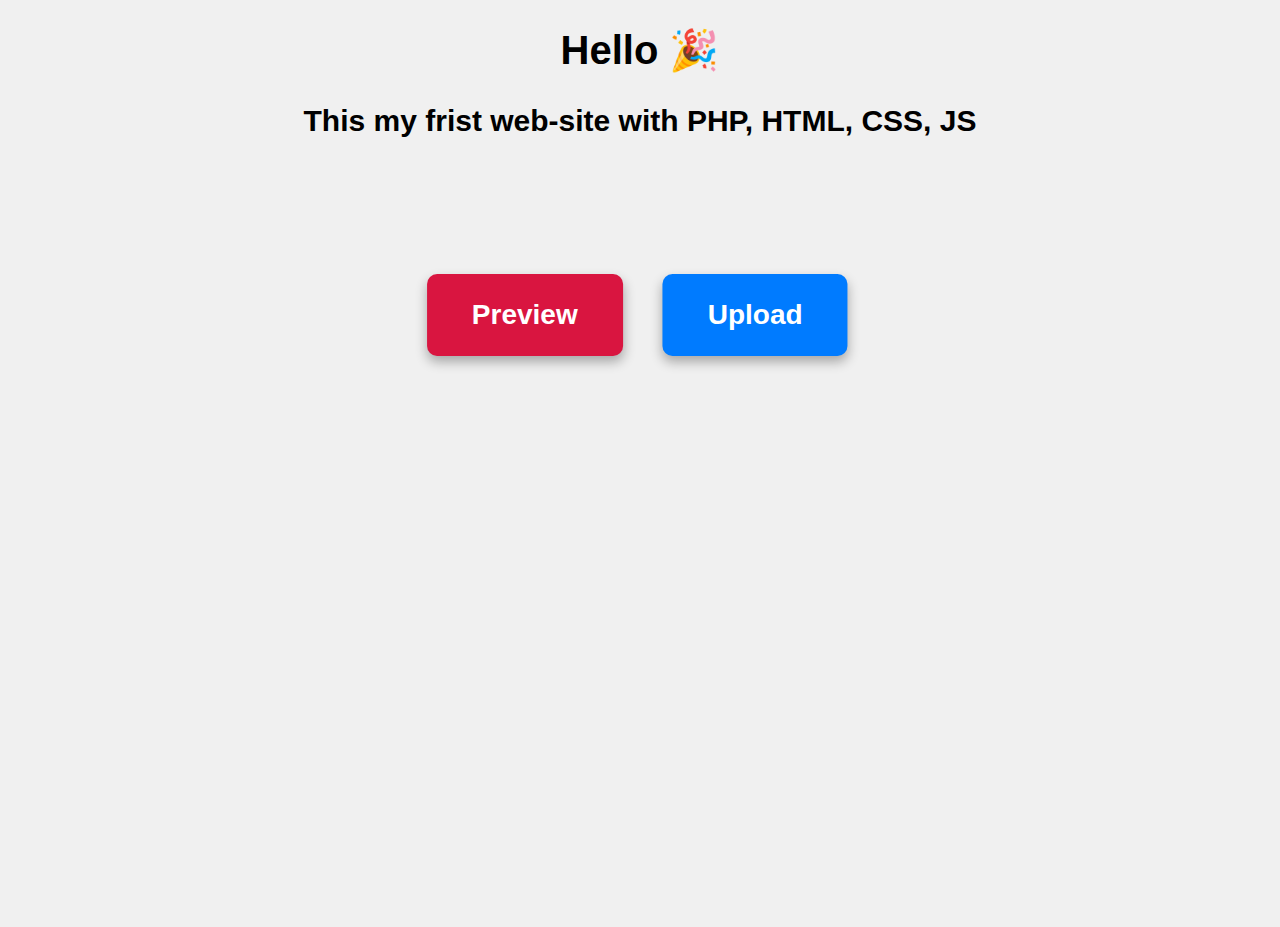
<file: index.html>
<!DOCTYPE html>
<html lang="fa">
<head>
    <meta charset="UTF-8">
    <meta name="viewport" content="width=device-width, initial-scale=1.0">
    <title>Upload & Download Buttons</title>
    <link rel="stylesheet" href="style.css">
    <style>
        h1{
            text-align: center;
            font-size: 40px;
        }
        h3{
            text-align: center;
            font-size: 30px;
        }
    </style>
</head>
<body>


    <h1>Hello 🎉</h1>
    <h3>This my frist web-site with PHP, HTML, CSS, JS</h3>

   
    <div class="upload-container">
        <button type="button" id="uploadBtn">Upload</button>
        <input type="file" id="imageFile" style="display:none">
    </div>

    <div id="uploadMessage">The file has been uploaded properly</div>

 
    <div class="download-container">
        <button id="downloadBtn">Preview</button>
    </div>

    <script src="script.js"></script>
</body>
</html>
</file>
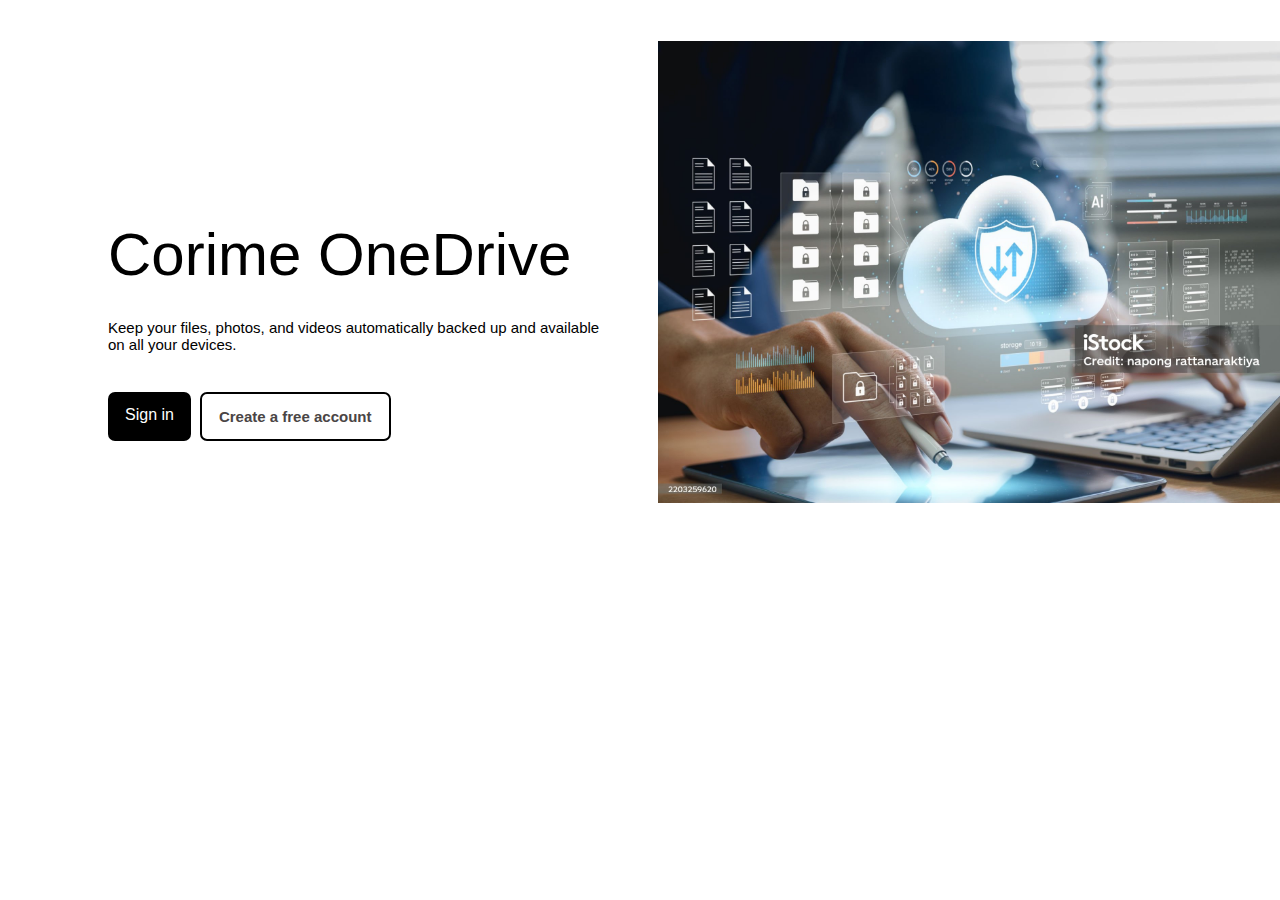
<file: start.html>
<!DOCTYPE html>
<html lang="en">
<head>
    <meta charset="UTF-8">
    <meta name="viewport" content="width=device-width, initial-scale=1.0" >
    <title>online-cloud-storage</title>
    <style>
        @font-face {
            font-family: "MyFont";
            src: url("htdocs/fontstyle/static/Roboto_Condensed-ExtraLight.ttf") format(ttf);
        }

        body{
            font-family: "MyFont",sans-serif;
        }

        .bottom{
            display: flex;
            gap: 9px;
        }



        
        .picture{
            width: 55%;
            height: 20%;
            margin-left: 650px;
            margin-top: -400px;
        }


        

        #sign-in{
            text-decoration: none;
            display: flex;
            padding: 14px 17px;
            background-color: black;
            color: white;
            margin-left: 100px;
            margin-top: 24px;
            border-radius: 7px;

        }  

        
        #account-in{
            text-decoration: none;
            display: flex;
            padding: 14px 17px;
            background-color: rgb(255, 255, 255);
            margin-top: 24px;
            color: rgb(74, 69, 69);
            border: 2px solid black;
            border-radius: 7px;
            font-weight: bold;
            font-size: 15px;
        } 

        
        #header-text{
            font-size: 60px;
            margin-left: 100px;
            margin-top: 220px;
            letter-spacing: 0px;

            
        }

        #explain-text{
            margin-left: 100px;
            font-size: 15px;
            margin-top: -30px;
            ;

        }





        
    </style>

</head>    
<body>
    <div id="header-text">
        <p>Corime OneDrive</p>
    </div>
    <div id="explain-text">
        <p>Keep your files, photos, and videos automatically backed up and available <br>on all your devices.</p>
    </div>
    <div class="bottom">
        <a href="sign.php" id="sign-in" target="_blank">Sign in</a>
        <a href="account.php" id="account-in" target="_blank">Create a free account</a>
    </div>
    <img src="picture/2.jpg" class="picture">

    

</body>

</html>
</file>
<file: style.css>
body, html {
        height: 100%;
        margin: 0;
        font-family: Arial, sans-serif;
        background-color: #f0f0f0;
    }


    .upload-container {
        position: absolute;
        top: 35%;
        right: 41%;
        transform: translate(50%, -50%);
        
    }



    .download-container {
        position: absolute;
        top: 35%;
        left: 41%; 
        transform: translate(-50%, -50%);
    }




    button {
        padding: 25px 45px;
        font-size: 28px;
        font-weight: bold;
        color: white;
        border: none;
        border-radius: 10px;
        cursor: pointer;
        box-shadow: 0 6px 12px rgba(0, 0, 0, 0.3);
        transition: all 0.3s ease;
    }





    #uploadBtn {
        background-color: #007bff;
    }
    #uploadBtn:hover {
        background-color: #0056b3;
    }


    #downloadBtn {
        background-color: #d91540;
    }
    #downloadBtn:hover {
        background-color: #982f2f;
    }



    button:active {
        transform:scale(0.90);
        box-shadow: 0 2px 6px rgba(0, 0, 0, 0.3);   
    }





    #uploadMessage {
        display: none;
        position: fixed;     
        top: 550px;            
        left: 50%;             
        transform: translateX(-50%); 
        background-color: #4b925d; 
        color: white;
        padding: 15px 30px;
        font-size: 20px;
        
        border-radius: 8px;
        box-shadow: 0 4px 10px rgba(0,0,0,0.3);
        opacity: 0;
        transition: opacity 0.5s ease;
        z-index: 9999; 
    }
</file>
